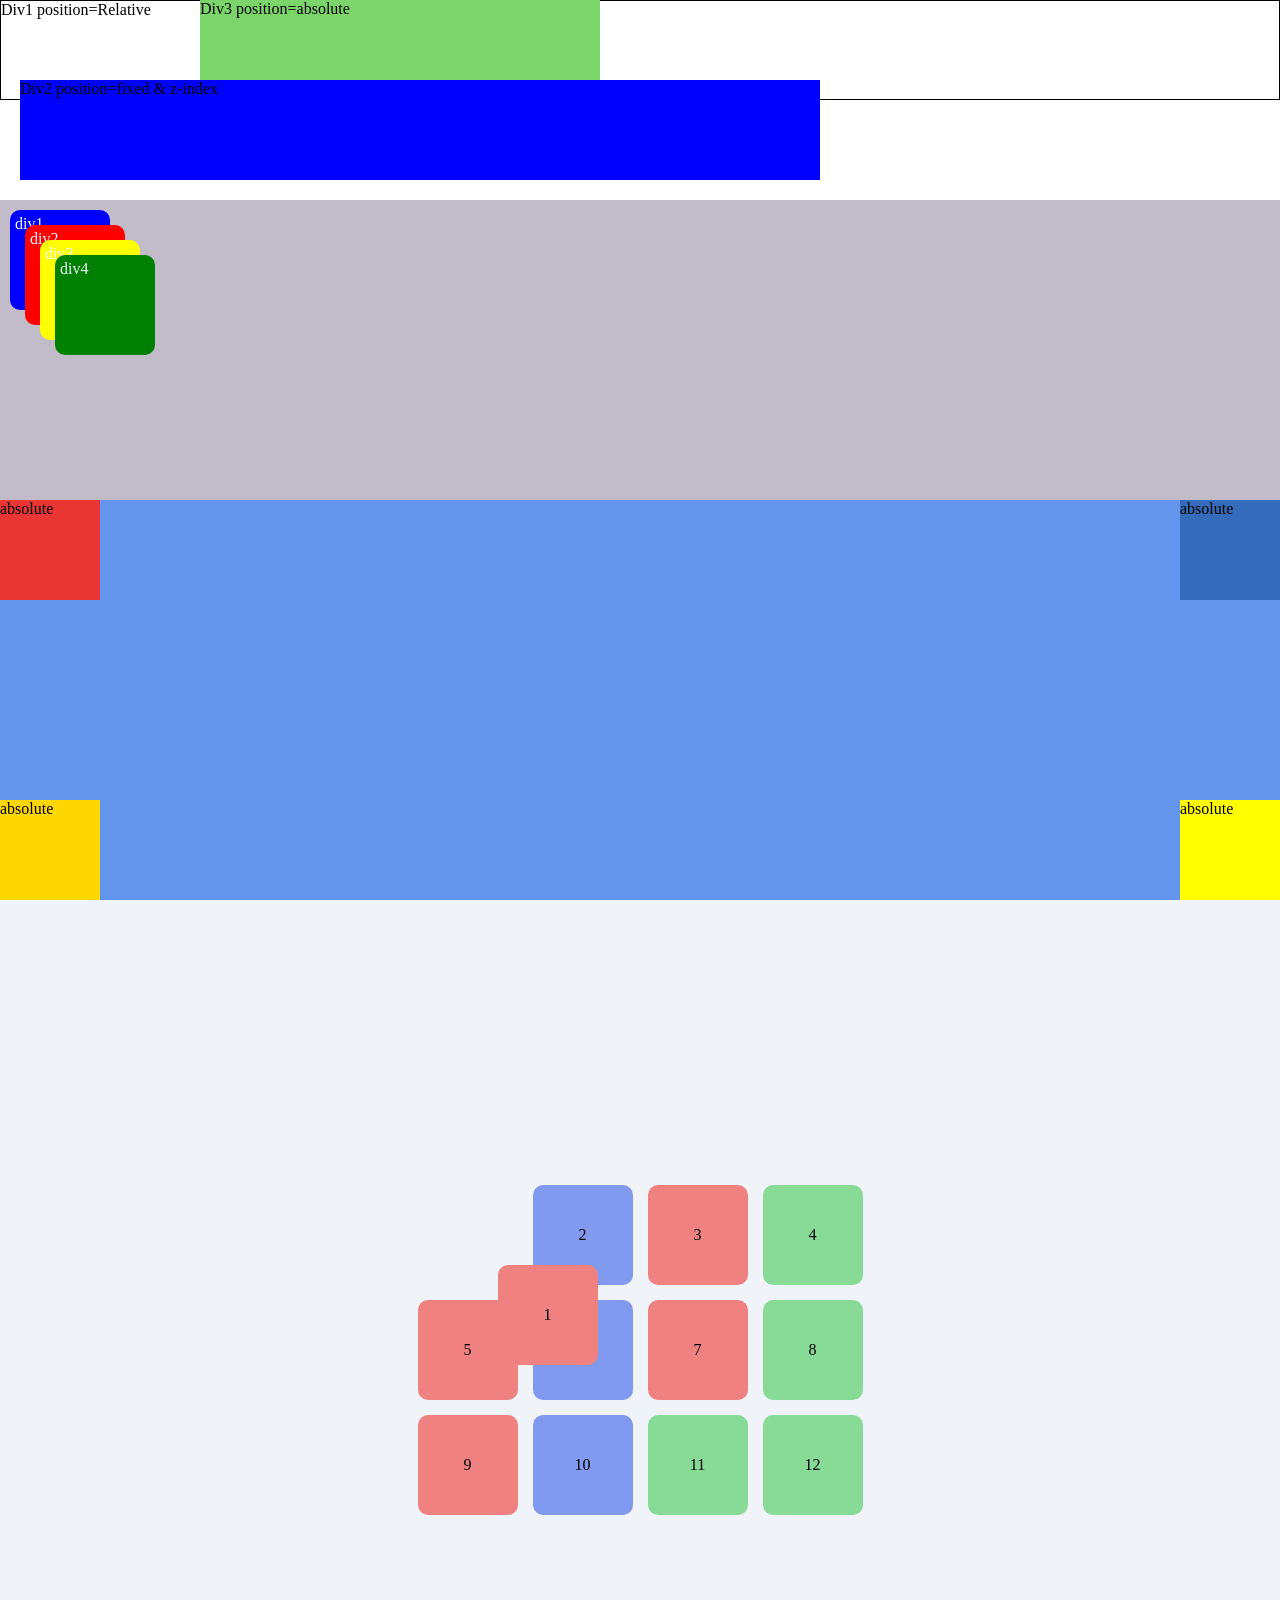
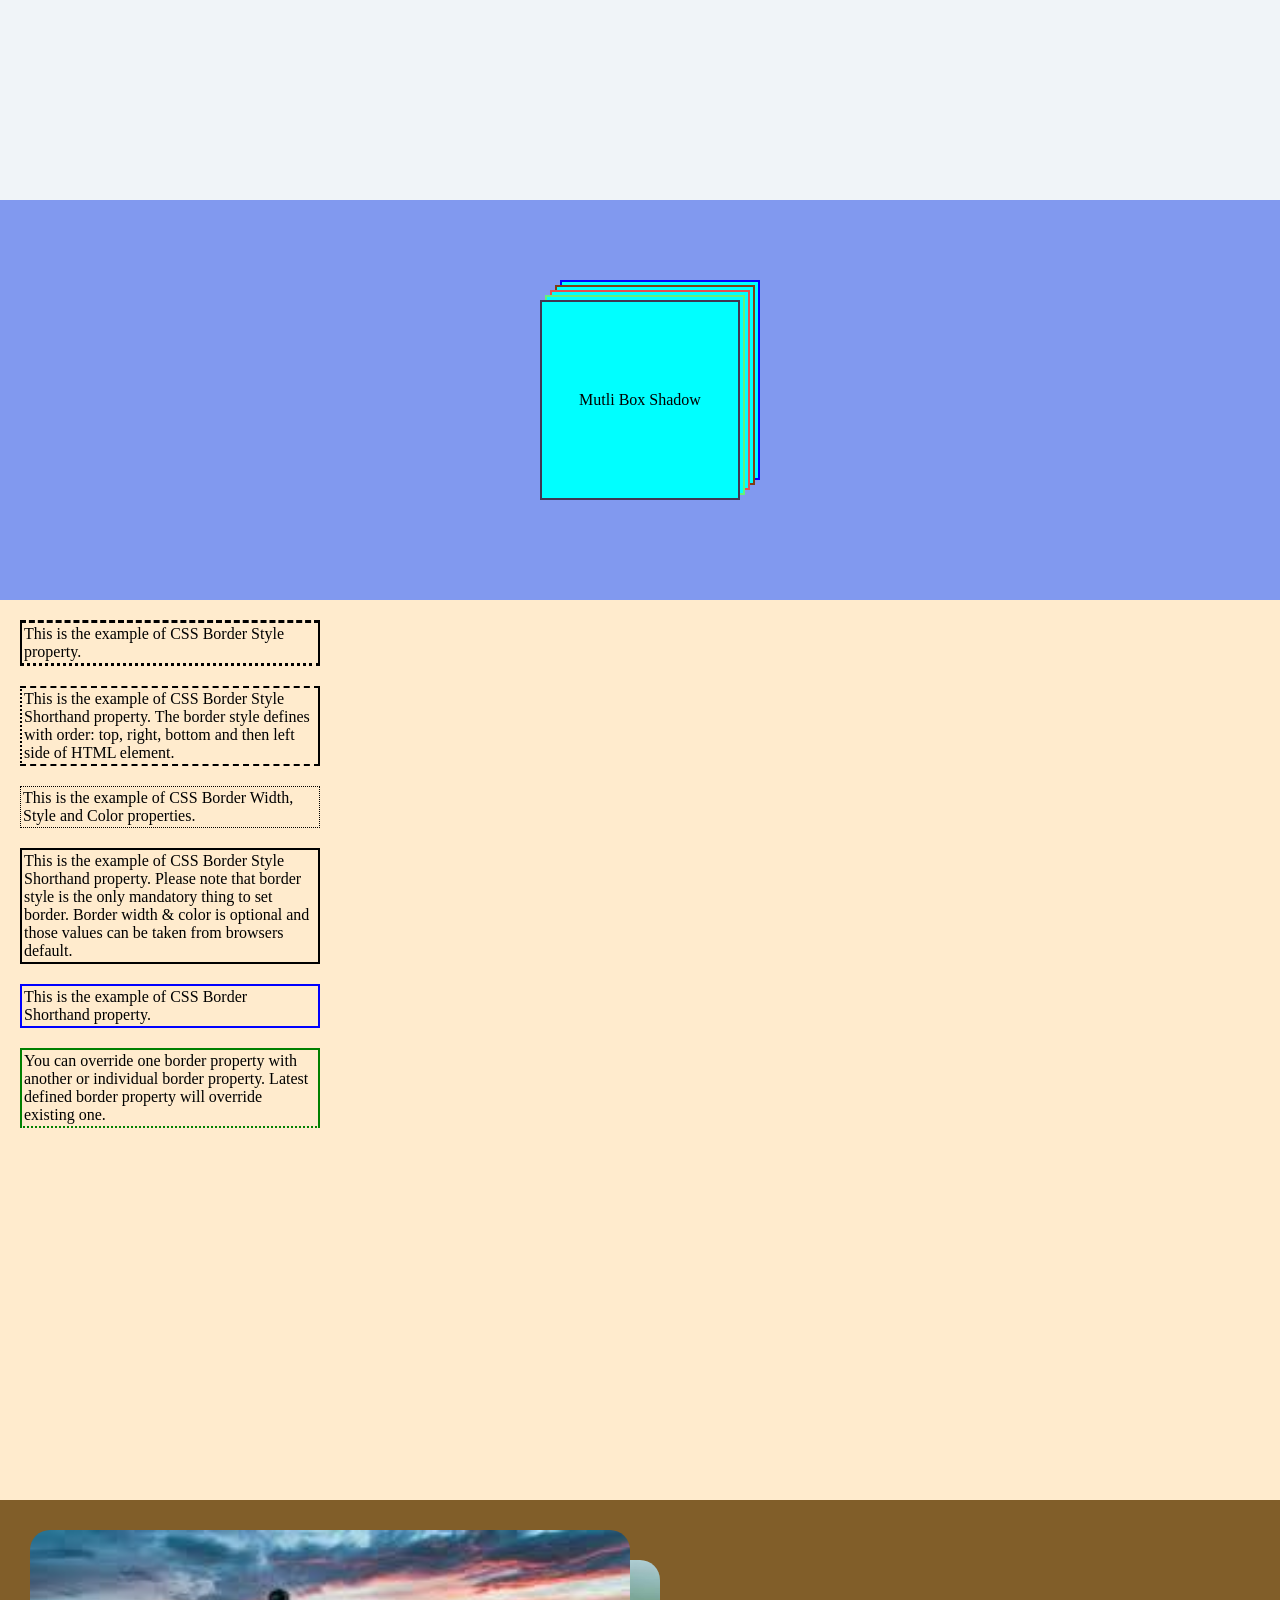
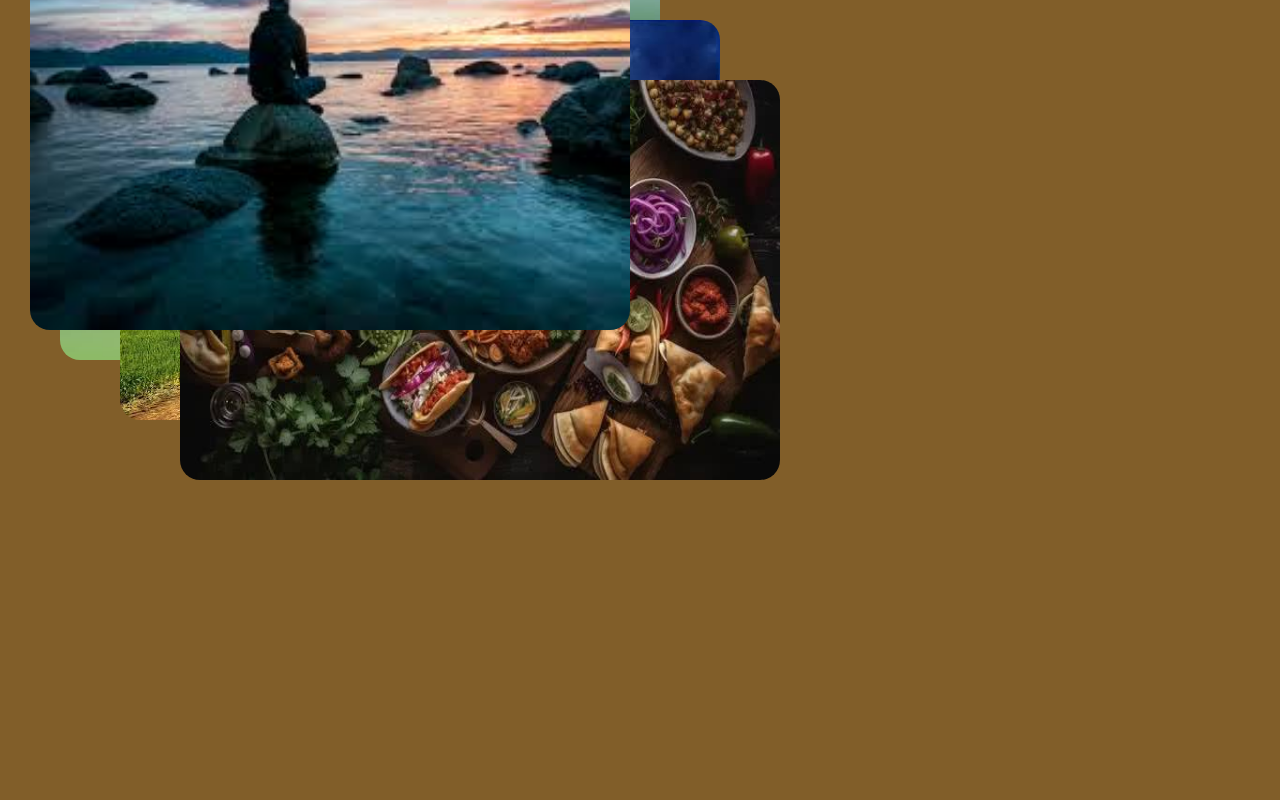
<file: index.html>
<!DOCTYPE html>
<html lang="en">

<head>
    <meta charset="UTF-8">
    <meta name="viewport" content="width=device-width, initial-scale=1.0">
    <title>Document</title>
    <link rel="stylesheet" href="style.css">
</head>

<body>
    <div class="position">
        <div class="relative">Div1 position=Relative</div>
        <div class="fixed">Div2 position=fixed & z-index</div>
        <div class="absolute">Div3 position=absolute</div>
    </div>
<!--====================================================================== -->

    <div class="z-card">
        <div class="z1 z">div1</div>
        <div class="z2 z">div2</div>
        <div class="z3 z">div3</div>
        <div class="z4 z">div4</div>
    </div>

<!--====================================================================== -->
    <div class="cont1">
        <div class="box top">absolute</div>
        <div class="box right">absolute</div>
        <div class="box bottom">absolute</div>
        <div class="box left">absolute</div>
    </div>
<!--====================================================================== -->

    <div class="cont2">
        <div class="divcont">
        <div class="card c1">1</div>
        <div class="card c2">2</div>
        <div class="card c3">3</div>
        <div class="card c4">4</div>
        <div class="card c5">5</div>
        <div class="card c6">6</div>
        <div class="card c7">7</div>
        <div class="card c8">8</div>
        <div class="card c9">9</div>
        <div class="card c10">10</div>
        <div class="card c11">11</div>
        <div class="card c12">12</div>
    </div>
</div>


<!--====================================================================== -->
<div class="cont3">
    <div class="boxshadow b1"></div>
    <div class="boxshadow b2"></div>
    <div class="boxshadow b3"></div>
    <div class="boxshadow b4"></div>
    <div class="boxshadow b5">Mutli Box Shadow</div>
</div>

<!--====================================================================== -->

<div class="cont4">

    <div class="box1 box-1">
        This is the example of CSS Border Style property.
    </div>

    <div class="box1 box-2">
        This is the example of CSS Border Style Shorthand property. The border style defines with order: top, right, bottom and then left side of HTML element.
    </div>

    <div class="box1 box-3">
        This is the example of CSS Border Width, Style and Color properties.
    </div>

    <div class="box1 box-4">
        This is the example of CSS Border Style Shorthand property. Please note that border style is the only mandatory thing to set border. Border width & color is optional and those values can be taken from browsers default.
    </div>

    
    <div class="box1 box-5">
        This is the example of CSS Border Shorthand property.
    </div>

    
    <div class="box1 box-6">
        You can override one border property with another or individual border property. Latest defined border property will override existing one.
    </div>
</div>

<!-- =================================================================== -->
 <div class="img">

    <div ><img src="images/images (1).jpg"  class="images images1"></div>
    <div ><img src="images/images (2).jpg"  class="images images2"></div>
   <div ><img src="images/images (3).jpg"  class="images images3"></div>
    <div ><img src="images/images (4).jpg"  class="images images4"></div>
 </div>
</body>

</html>
</file>
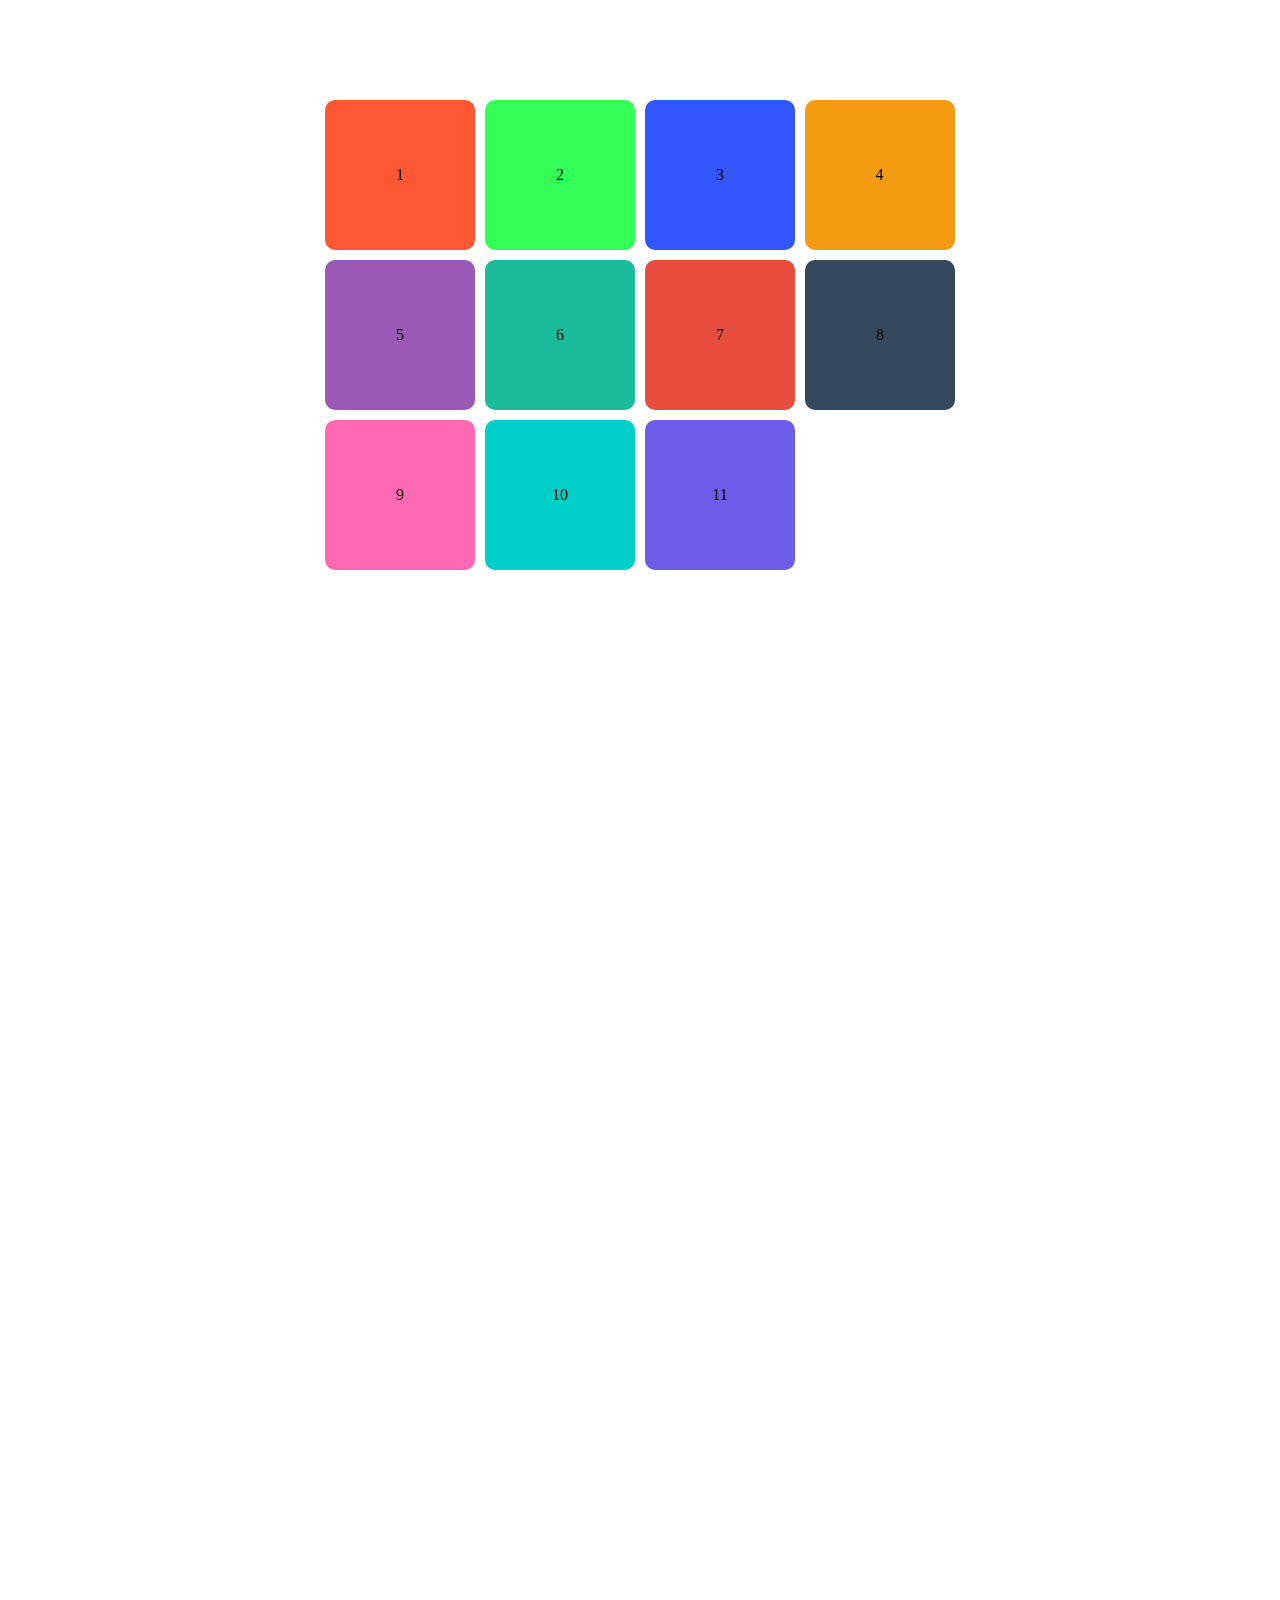
<file: advance.html>
<!DOCTYPE html>
<html lang="en">
<head>
    <meta charset="UTF-8">
    <meta name="viewport" content="width=device-width, initial-scale=1.0">
    <title>Document</title>
    <link rel="stylesheet" href="adstyle.css">
</head>
<body>
    
<div class="cont">
    <div class="div1 card">1</div>
    <div class="div2 card">2</div>
    <div class="div3 card">3</div>
    <div class="div4 card">4</div>
    <div class="div5 card">5</div>
    <div class="div6 card">6</div>
    <div class="div7 card">7</div>
    <div class="div8 card">8</div>
    <div class="div9 card">9</div>
    <div class="div10 card">10</div>
    <div class="div11 card">11</div>
</div>
<div class="long">

</div>
</body>
</html>
</file>
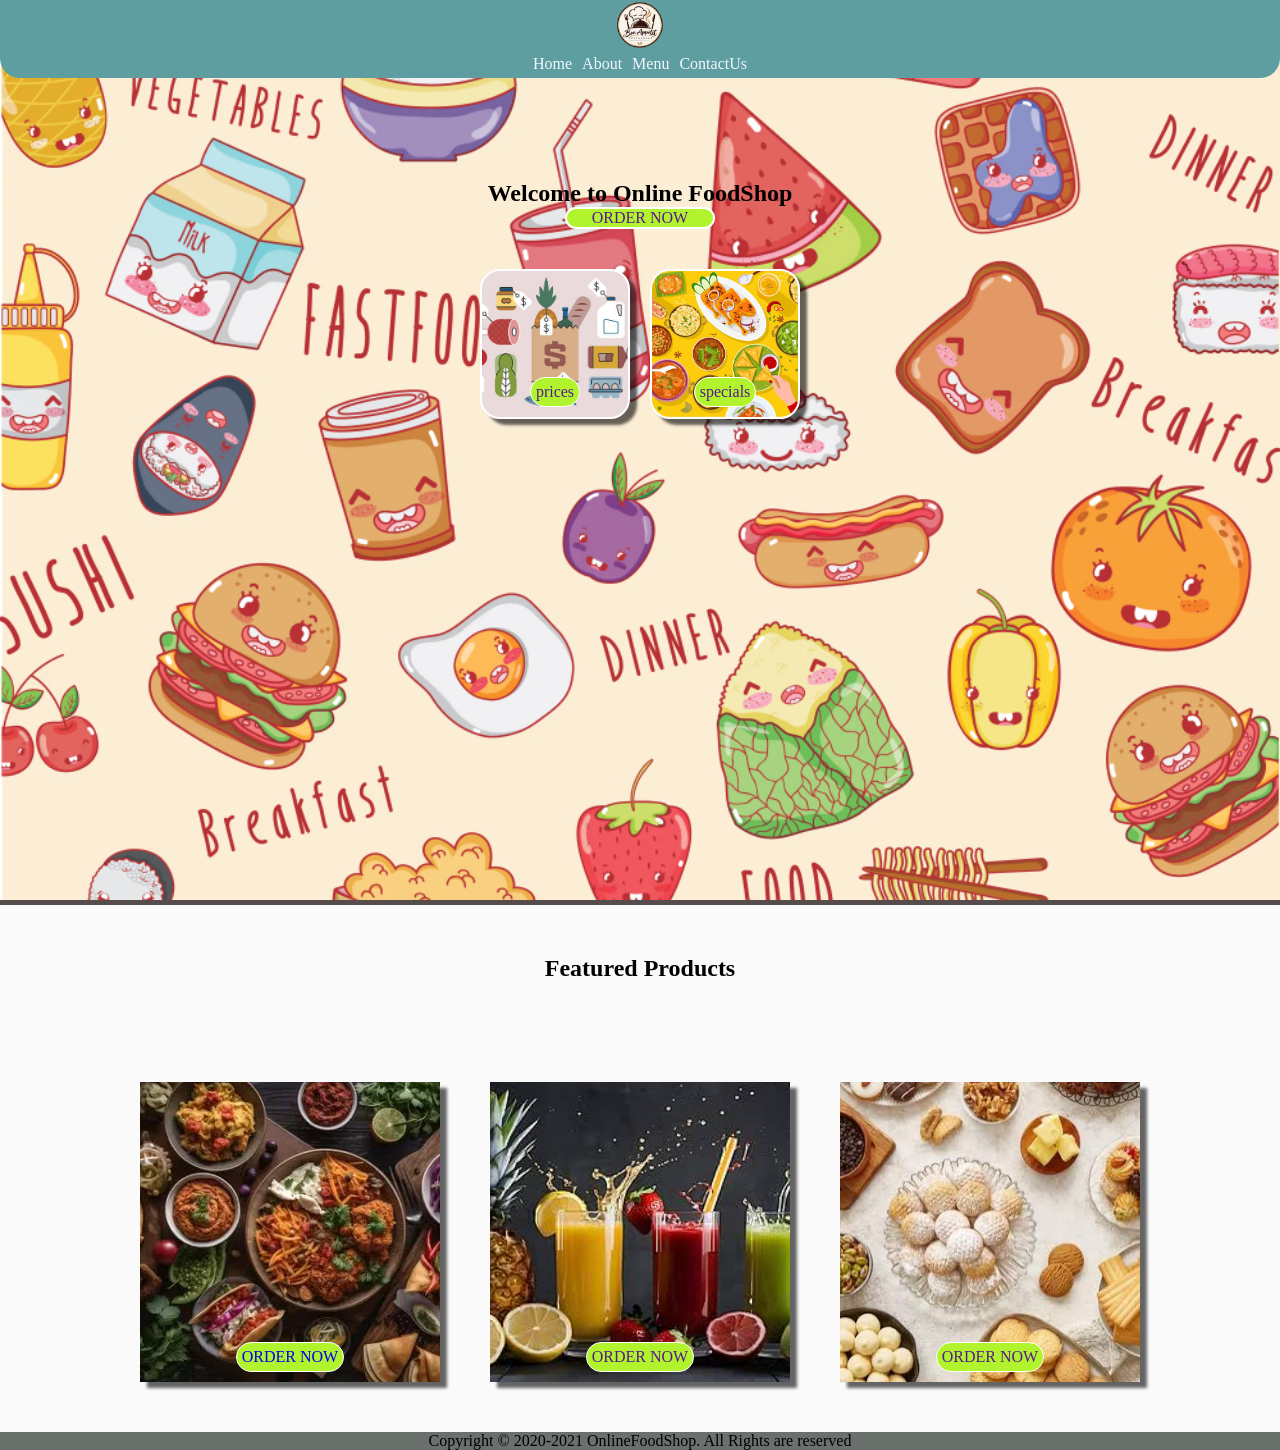
<file: foodshop.html>
<!DOCTYPE html>
<html lang="en">

<head>
    <meta charset="UTF-8">
    <meta name="viewport" content="width=device-width, initial-scale=1.0">
    <title>Document</title>
    <link rel="stylesheet" href="foodstyle.css">
</head>

<body>
    <header><img src="images/logo.png" alt="logo">
        <nav>
            <ul>
                <li><a href="#home">Home</a></li>
                <li><a href="#about">About</a></li>
                <li><a href="#menu">Menu</a></li>
                <li><a href="#contact">ContactUs</a></li>

            </ul>
        </nav>
    </header>
    <main>
        <section class="hero" id="home">
            <h1>Welcome to Online FoodShop</h1>

            <a href="">ORDER NOW</a>
            <article class="heroArticle">

                <a href="" class="prices menu">
                    
                        <div class="herodiv">prices</div>
                    
                </a>
                <a href="" class="specials menu">
                        <div class="herodiv">specials</div>
                    
                </a>
                
            </article>
        </section>
<div class="line"></div>
        <section class="featured">
        <h2>Featured Products</h2>
        <article class="featuredart">
            <div class="card f1 menu"><a href="??sadf" class="">
                    <div class="herodiv">ORDER NOW</div>
                </a></div>
            <div class="card f2 menu"><a href="" >
                    <div class="herodiv">ORDER NOW</div>
                </a></div>
            <div class="card f3 menu"><a href="" >
                    <div class="herodiv">ORDER NOW</div>
                </a></div>
        </article>
        </section>
    </main>

    <footer>
        <p>Copyright © 2020-2021 OnlineFoodShop. All Rights are reserved</p>
    </footer>
</body>

</html>
</file>
<file: style.css>
* {
    box-sizing: border-box;
    margin: 0;
    padding: 0;
}

.relative {
    width: 100%;
    height: 100px;
    border: 1px solid black;
    position: relative;
}

.fixed {
    width: 800px;
    height: 100px;
    background-color: blue;
    position: fixed;
    z-index: 5;
    top: 80px;
    left: 20px;
}

.absolute {
    background-color: rgb(123, 213, 107);
    position: absolute;
    top: 0;
    left: 200px;
    height: 80px;
    width: 400px;
    z-index: 3;
}

/*========================================================================================= */

.z-card {
    margin-top: 100px;
    background-color: rgb(194, 188, 201);
    height: 300px;
    position: relative;

}

.z {
    width: 100px;
    height: 100px;
    position: absolute;
    color: aliceblue;
    padding: 5px;
    border-radius: 10px;
}

.z1 {
    background-color: blue;
    left: 10px;
    top: 10px;
}

.z2 {
    background-color: red;
    left: 25px;
    top: 25px;
}

.z3 {
    background-color: yellow;
    left: 40px;
    top: 40px;
}

.z4 {
    background-color: green;
    left: 55px;
    top: 55px;
}

/* ========================================================================================= */

.cont1 {
    width: 100%;
    background-color: cornflowerblue;
    height: 400px;
    position: relative;
}

.box {
    width: 100px;
    height: 100px;
    position: absolute;
}

.top {
    top: 0;
    left: 0;
    background-color: rgb(234, 53, 53);
}

.right {
    top: 0;
    right: 0;
    background-color: rgb(53, 107, 187);
}

.bottom {
    bottom: 0;
    right: 0;
    background-color: yellow;
}

.left {
    bottom: 0;
    left: 0;
    background-color: gold;
}

/* ========================================================================================== */


.cont2 {
    background-color: #f0f4f8;
    display: flex;
    justify-content: center;
    align-items: center;
    min-height: 100vh;



}

.divcont {
    display: grid;
    grid-template-columns: repeat(4, 100px);
    gap: 15px;
}

.card {
    width: 100px;
    height: 100px;
    border-radius: 10px;
    background-color: blue;
    text-align: center;
    align-content: center;




}

.c1 {
    position: relative;
    top: 80px;
    left: 80px;
    background-color: rgb(239, 129, 129);
}

.c2 {
    background-color: rgb(129, 153, 239);
}

.c3 {
    background-color: rgb(239, 129, 129);
}

.c4 {
    background-color: rgb(136, 219, 150);
}

.c5 {
    background-color: rgb(239, 129, 129)
}

.c6 {
    background-color: rgb(129, 153, 239);
}

.c7 {
    background-color: rgb(239, 129, 129);
}

.c8 {
    background-color: rgb(136, 219, 150);
}

.c9 {
    background-color: rgb(239, 129, 129);
}

.c10 {
    background-color: rgb(129, 153, 239);
}

.c11 {
    background-color: rgb(136, 219, 150);
}

.c12 {
    background-color: rgb(136, 219, 150);
}

/* ======================================================================================= */
.cont3 {
    width: 100%;
    height: 400px;
    background-color: rgb(129, 153, 239);
    position: relative;
    
}

.boxshadow {
    text-align: center;
    align-content: center;
    width: 200px;
    height: 200px;
    position: absolute;
    top: 50%;
    left:  50%;
    transform: translate(-50%, -50%);
    background-color: aqua;
    
}
.b1{
    margin-top: -20px;
    margin-left: 20px;
    border:2px solid blue ;
}
.b2{ margin-top: -15px;
    margin-left: 15px; 
    border:2px solid rgb(128, 61, 19) ;}
.b3{
    margin-top: -10px;
    margin-left: 10px;
    border:2px solid rgb(227, 80, 80) ;}
.b4{
    margin-top: -5px;
    margin-left: 5px;
    border:2px solid rgb(103, 239, 123) ;}

.b5{
    
    border:2px solid rgb(63, 56, 82) ;
}
/* =============================================================================== */
.cont4{
    width: 100%;
    height: 100vh;
    background-color: blanchedalmond;
    padding: 20px;
}
.box1 {
    width: 300px;
    padding: 2px;
    margin-bottom: 20px;
}


.box-1 {
    border-top: 3px dashed black;
    border-right: 2px solid black;
    border-bottom: 3px dotted black;
    border-left: 2px solid black;
}


.box-2 {
    border-style: dashed solid dashed dotted;
    border-width: 2px;
    border-color: black;
}


.box-3 {
    border: 1px dotted black;
}


.box-4 {
    border: 2px solid black;
}


.box-5 {
    border: 2px solid blue;
}


.box-6 {
    border: 2px solid green;
    border-bottom-style: dotted;
}
/* ================================================================================================== */
.img{
    position: relative;padding: 30px;
    background-color: rgb(129, 94, 41);
    height: 100vh;

    
}


.images{
    border-radius: 20px;
position: absolute;
width: 600px;
height: 400px;
}
.images1{z-index: 5;}
.images2{
    top: 60px;
    left: 60px;
}
.images3{top: 120px;
    left: 120px;}
.images4{top: 180px;
    left: 180px;}
</file>
<file: adstyle.css>
*{
    box-sizing: border-box;
    margin: 0;
    padding: 0;
}

.cont{
    width: 100%;
    min-height: 450px;
   margin-top: 100px;
    display: grid;
    grid-template-columns: repeat(4, 150px);
    gap: 10px;
    justify-content: center;
    align-items: center;
    position: relative;

}

.card{

    width: 150px;
    height: 150px;
    background-color: blueviolet;
    text-align: center;
    align-content: center;
    border-radius: 10px;

}

.long{

    height: 500vh;
}

.div1  { background-color: #ff5733; } 
.div2  { background-color: #33ff57; color: #000; } 
.div3  { background-color: #3357ff; } 
.div4{position: sticky;top: 100px; background-color: #f39c12; }
.div5  { background-color: #9b59b6; } 
.div6  { background-color: #1abc9c; } 
.div7  { background-color: #e74c3c; } 
.div8  { background-color: #34495e; } 
.div9  { background-color: #ff69b4; } 
.div10 { background-color: #00cec9; } 
.div11 { background-color: #6c5ce7; }
</file>
<file: foodstyle.css>
* {
    box-sizing: border-box;
    margin: 0;
    padding: 0;
    scroll-behavior: smooth;
    text-decoration: none;
}

header {
    min-width: 450px;
    background-color: cadetblue;
    display: flex;
    flex-direction: column;
    align-items: center;
    border-radius: 0 0 20px 20px;
    position: fixed;
    right: 0;
    left: 0;
}

header img {
    width: 50px;
    height: 50px;
}

nav ul {
    display: flex;


}

nav ul li {
    padding: 5px;
    list-style: none;

}

nav ul li a {
    text-decoration: none;
    color: aliceblue;

}

nav ul li a:hover {
    color: rgb(62, 43, 61);
    transition: 0.3s;


}

main {
    min-width: 450px;
    left: 0;
    right: 0;
}

.hero {

    padding-top: 200px;
    height: 100vh;
    background-image: url(images/foodbackground.avif);
    background-repeat: no-repeat;
    background-size: cover;
    text-align: center;
    display: flex;
    flex-direction: column;
    align-items: center;
}

.hero h1 {
    margin-top:-20px;
}

.hero a {
    margin-bottom: 30px;
    width: 150px;

    border-radius: 20px;
    border: 2px solid #ffffff;
    background-color: rgb(177, 243, 45);
}


.heroArticle {
    display: flex;
    min-width: 450px;
    height: 200px;

    justify-content: center;
    gap: 20px;
    padding: 10px;

}

.prices {
    background-image: url(images/price.jpg);


}

.specials {
    background-image: url(images/specials.jpg);


}

.menu {
    background-repeat: no-repeat;
    background-size: 150%;
    background-position: center;
    display: flex;
    justify-content: center;
    align-items: end;
   box-shadow: 7px 6px 3px rgba(0, 0, 0, 0.6);

}

.menu:hover{
    position: relative;
   bottom: 10px;
   background-position: center;
background-size: 200%;
   transform: scale(1.2); 
   transition: .5s;

    
}

.herodiv {
    margin-bottom: 10px;
    padding: 5px;
    border-radius: 20px;
    border: 1px solid white;
    background-color: rgb(177, 243, 45);


}

.herodiv:hover {

    border: 1px solid rgb(94, 82, 82);
    background-color: rgb(120, 152, 247);
    transform: scaleX(1.2);
    transition: 0.5s;


}

.line{
    min-width:450;
    background-color: rgb(86, 76, 76);
    height: 5px;
    z-index: 10;
}

.featured{
min-width: 450px;
min-width: 100vh;
background-color: rgb(250, 250, 250);
display: flex;
flex-direction: column;
align-items: center;
padding: 50px;

}

.featuredart{
display: flex;
justify-content: center;
gap: 50px;
flex-wrap: wrap;


}
.card{
margin-top: 100px;
min-width:300px ;
height: 300px;
background-repeat: no-repeat;
background-size: 200%;
background-position: center;
display: flex;
justify-content: center;
align-items: end;



}

.card:hover{
background-size: 250%;

}
.f1{
    background-image: url(images/images\ \(4\).jpg);
}
.f2{
    background-image: url(images/images\ \(5\).jpg);
}
.f3{
    background-image: url(images/images\ \(6\).jpg);
}

footer{
    background-color: rgb(106, 113, 108);
    text-align: center;
    min-width: 450px;
}
</file>
